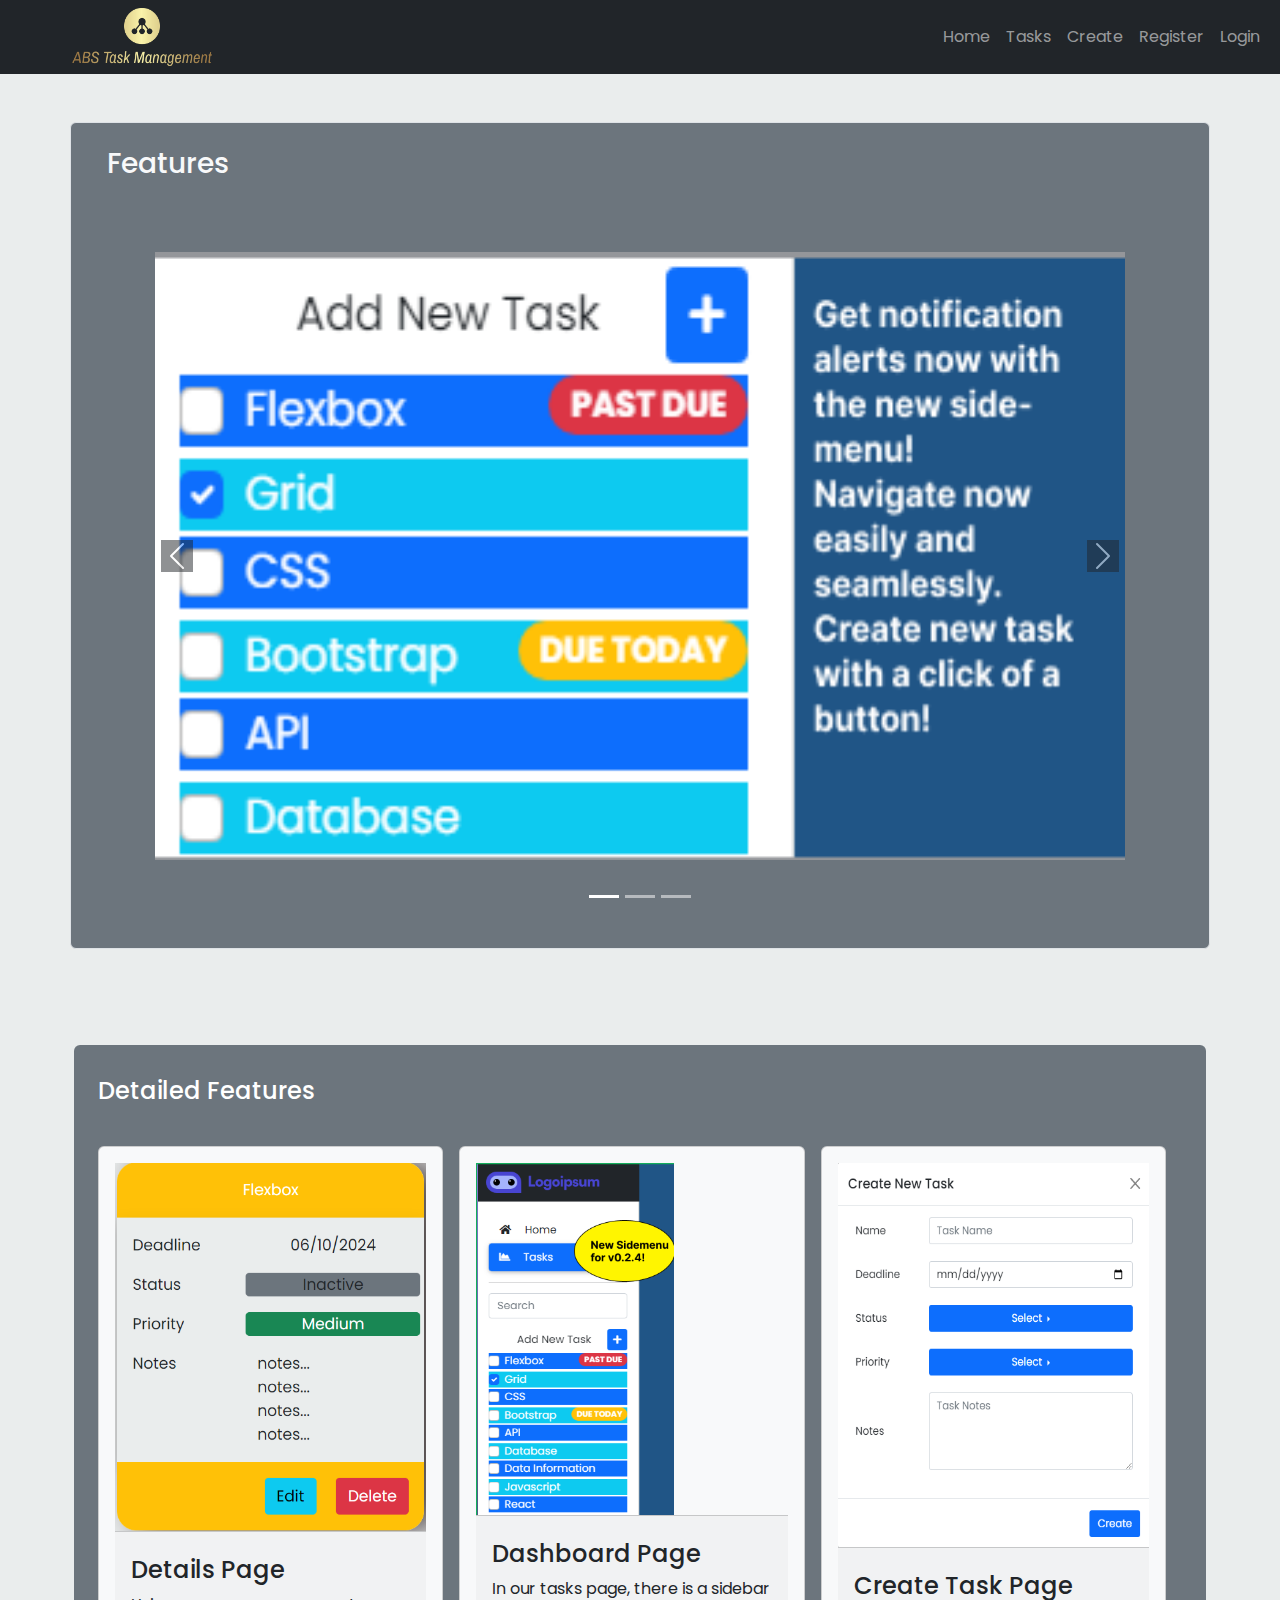
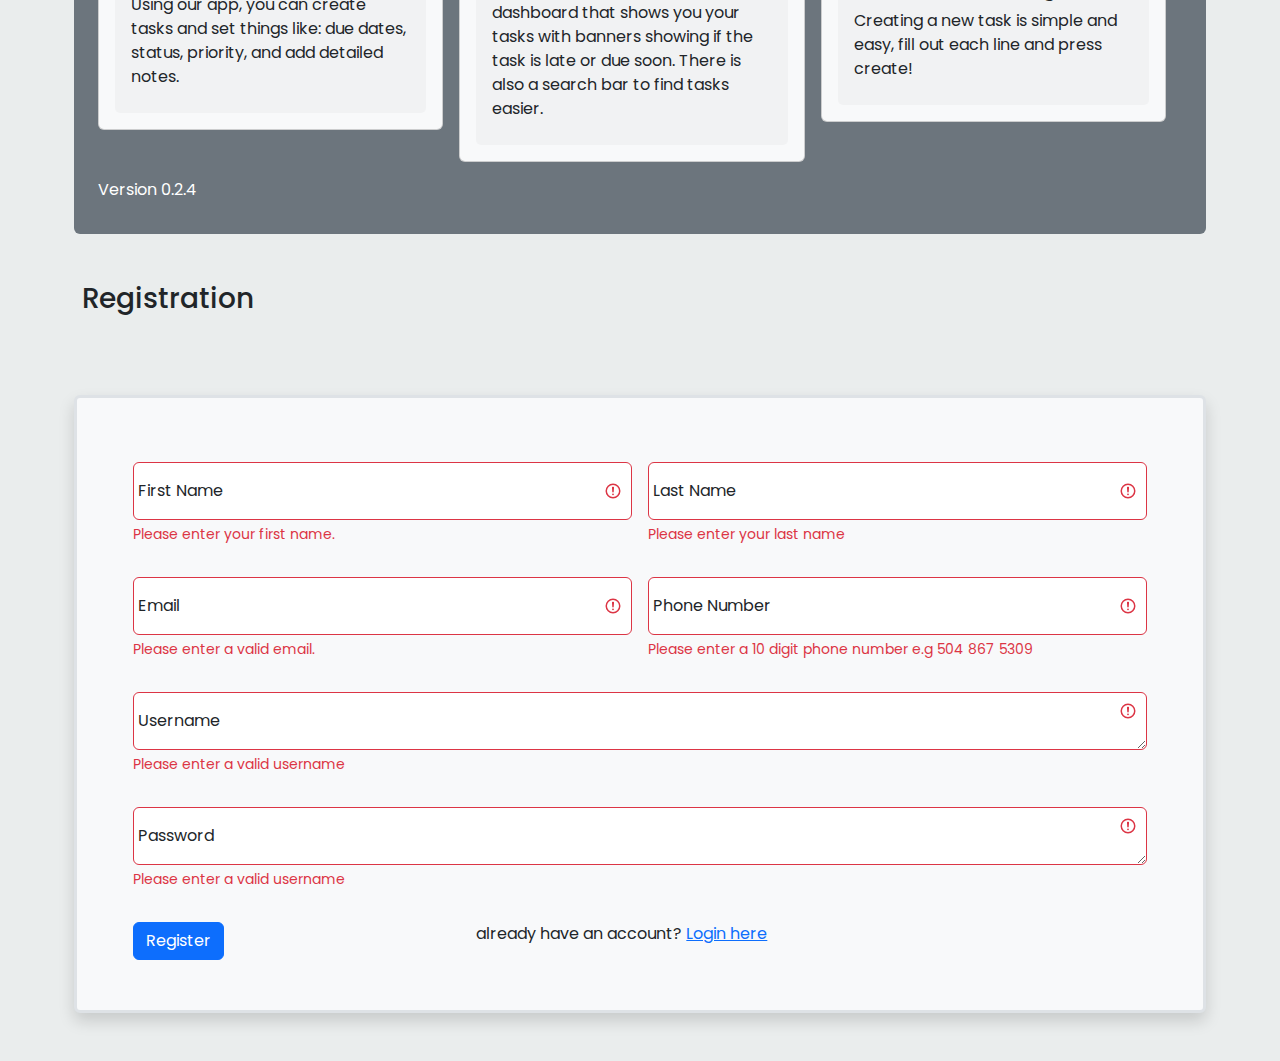
<file: home.html>
<!DOCTYPE html>
<html lang="en">
<head>
<meta charset="UTF-8">
<meta name="viewport" content="width=device-width, initial-scale=1.0">
<meta http-equiv="X-UA-Compatible" content="ie=edge">
<meta name="Description" content="Home Page"/>
<link rel="stylesheet" href="https://cdnjs.cloudflare.com/ajax/libs/twitter-bootstrap/5.1.0/css/bootstrap.min.css">
<link rel="stylesheet" href="https://cdnjs.cloudflare.com/ajax/libs/font-awesome/5.15.4/css/all.min.css">
<link rel="stylesheet" href="./static/style.css">
<title>Home</title>
</head>
<body>
    <nav class="navbar navbar-expand-lg navbar-dark bg-dark">
        <div class="container-fluid">
          <img src="./image/abs-task-management-high-resolution-logo-transparent (1).png" style="width: 140px; margin-left:60px">
          <button class="navbar-toggler" type="button" data-bs-toggle="collapse" data-bs-target="#navbarNav" aria-controls="navbarNav" aria-expanded="false" aria-label="Toggle navigation">
            <span class="navbar-toggler-icon"></span>
          </button>
          <div class="collapse navbar-collapse" id="navbarNav">
            <ul class="navbar-nav ms-auto">
              <li class="nav-item">
                <a class="nav-link" aria-current="page" href="#">Home</a>
              </li>
              <li class="nav-item">
                <a class="nav-link" href="./login.html">Tasks</a>
              </li>
              <li class="nav-item">
                <a class="nav-link" href="./login.html">Create</a>
              </li>
              <li class="nav-item">
                <a class="nav-link" href="#Registration">Register</a>
              </li>
              <li class="nav-item">
                <a class="nav-link" href="./login.html">Login</a>
            </ul>
          </div>
        </div>
    </nav>
    <main class="container my-5">
      <section class="row bg-secondary rounded border p-4 my-5" id="slideshow">
        <h3 class="text-light">Features</h3>

        <div id="carouselAutoplaying" class="carousel slide" data-bs-ride="carousel">
            <div class="carousel-indicators">
                <button type="button" data-bs-target="#carouselCaptions" data-bs-slide-to="0" class="active" aria-current="true" aria-label="Slide 1"></button>
                <button type="button" data-bs-target="#carouselCaptions" data-bs-slide-to="1" aria-label="Slide 2"></button>
                <button type="button" data-bs-target="#carouselCaptions" data-bs-slide-to="2" aria-label="Slide 3"></button>
            </div>
            <div class="carousel-inner">
                <div class="carousel-item active p-5 my-3">
                    <a href="#Create" target="_blank"><img src="./image/carousel_dashboard.png" class="d-block w-100" style="height: 38rem;" alt="Carousel Item"></a>
                </div>
                <div class="carousel-item p-5 my-3">
                    <a href="#Create" target="_blank"><img src="./image/carousel_detail.png" class="d-block w-100" style="height: 38rem;" alt="Carousel Item"></a>
                </div>
                <div class="carousel-item p-5 my-3">
                    <a href="#Create" target="_blank"><img src="./image/create_tasks.png" class="d-block w-100" style="height: 38rem;" alt="Carousel Item"></a>
                </div>
            </div>
            <button class="carousel-control-prev" type="button" data-bs-target="#carouselAutoplaying" data-bs-slide="prev">
                <span class="carousel-control-prev-icon bg-dark" aria-hidden="true"></span>
                <span class="visually-hidden">Previous</span>
            </button>
            <button class="carousel-control-next" type="button" data-bs-target="#carouselAutoplaying" data-bs-slide="next">
                <span class="carousel-control-next-icon bg-dark" aria-hidden="true"></span>
                <span class="visually-hidden">Next</span>
            </button>
        </div>
      </section>
      <div class="dropdown-divider bg-primary my-5"></div>
      <section class="row bg-secondary rounded text-white p-3 my-5 g-3">
        <h4 class="text-">Detailed Features</h4>
        <div class="row row-cols-1 row-cols-md-3 g-3">
            <div class="col-12 col-md-4">
                <div class="card bg-light">
                    <div class="card-body">
                      <blockquote class="blockquote mb-0">
                        <p><a href="" target="_blank"><img src="./image/detail.png" class="d-block img-fluid"  style="height: 23rem;" alt="Feature"></a></p>
                      </blockquote>
                      <div class="card-footer pt-4">
                        <h4 class="text-dark">Details Page</h4>
                        <p class="text-dark">Using our app, you can create tasks and set things like: due dates, status, priority, and add detailed notes. </p>
                      </div>
                    </div>
                  </div>
                </div>
                
                <div class="col-12 col-md-4">
                <div class="card bg-light">
                    <div class="card-body">
                      <blockquote class="blockquote mb-0">
                        <p><a href="#" target="_blank"><img src="./image/dashboard.png" class="d-block img-fluid" style="height: 22rem;" alt="Feature"></a></p>
                      </blockquote>
                      <div class="card-footer pt-4">
                        <h4 class="text-dark">Dashboard Page</h4>
                        <p class="text-dark">In our tasks page, there is a sidebar dashboard that shows you your tasks with banners showing if the task is late or due soon. There is also a search bar to find tasks easier.</p>
                      </div>
                    </div>
                  </div>
                  </div>
                
                <div class="col-12 col-md-4">
                <div class="card bg-light">
                    <div class="card-body">
                      <blockquote class="blockquote mb-0">
                        <p><a href="#" target="_blank"><img src="./image/create_tasks.png" class="d-block img-fluid" style="height: 24rem;" alt="Feature"></a></p>
                      </blockquote>
                      <div class="card-footer pt-4">
                        <h4 class="text-dark">Create Task Page</h4>
                        <p class="text-dark">Creating a new task is simple and easy, fill out each line and press create!</p>
                      </div>
                    </div>
                  </div>
                </div>
            </div>   
        </div>
        <p>Version 0.2.4</p>
      </section>
      
      <section>
        <h3 id="Registration">Registration</h3>
        <div class="dropdown-divider bg-primary my-5"></div>
        <form onSubmit="handleSubmit" class="row g-3 bg-light p-5 border rounded border-3 shadow was-validated" novalidate>
            <div class="form-floating col-12 col-md-6 mb-3">
                <input type="text" class="form-control" id="first" name="first" pattern="[A-Za-z]{2,}" placeholder="john" required>
                <label for="first name">First Name</label>
                <div class="valid-feedback">Looks good!</div>
                <div class="invalid-feedback">Please enter your first name.</div>
              </div>
            <div class="form-floating col-12 col-md-6 mb-3">
                <input type="text" class="form-control" id="last" name="last" pattern="[A-Za-z]{2,}" placeholder="joe" required>
                <label for="last name">Last Name</label>
                <div class="valid-feedback">Looks good!</div>
                <div class="invalid-feedback">Please enter your last name</div>
              </div>
            <div class="form-floating col-12 col-md-6 mb-3">
                <input type="email" class="form-control" id="email" name="email" pattern="[\w]+@[\w]+[.][a-z]{2,3}" placeholder="name@example.com" required>
                <label for="email">Email</label>
                <div class="valid-feedback">Looks good!</div>
                <div class="invalid-feedback">Please enter a valid email.</div>
              </div>
            <div class="form-floating col-12 col-md-6 mb-3">
                <input type="tel" class="form-control" id="phone" name="phone" pattern="[\d]{3} [\d]{3} [\d]{4}" placeholder="504 877 5309" required>
                <label for="phone">Phone Number</label>
                <div class="valid-feedback">Looks good!</div>
                <div class="invalid-feedback">Please enter a 10 digit phone number e.g 504 867 5309</div>
              </div>
            <div class="form-floating col-12 mb-3">
                <textarea  class="form-control" id="username" name="username" pattern="[A-Za-z]+ [A-Za-z]+" placeholder="johndoe" required></textarea>
                <label for="username">Username</label>
                <div class="valid-feedback">Looks good!</div>
                <div class="invalid-feedback">Please enter a valid username</div>
              </div>
            <div class="form-floating col-12 mb-3">
                <textarea  class="form-control" id="password" name="password" pattern="[\w]" placeholder="sneakyjoe123" required></textarea>
                <label for="password">Password</label>
                <div class="valid-feedback">Looks good!</div>
                <div class="invalid-feedback">Please enter a valid username</div>
              </div>
              <div class="col-md-4">
                <a href="./logged_in_home_edit.html"> <button type="button" class="btn btn-primary">Register</button></a>
              </div>
              <div class="col-md-4">
                <p>already have an account? <a href="./login.html">Login here</a></p>
              </div>
            </form>
      </section>
    </main>


<script src="https://cdnjs.cloudflare.com/ajax/libs/popper.js/2.9.2/umd/popper.min.js"></script>
<script src="https://cdnjs.cloudflare.com/ajax/libs/twitter-bootstrap/5.1.0/js/bootstrap.min.js"></script>
</body>
</html>
</file>
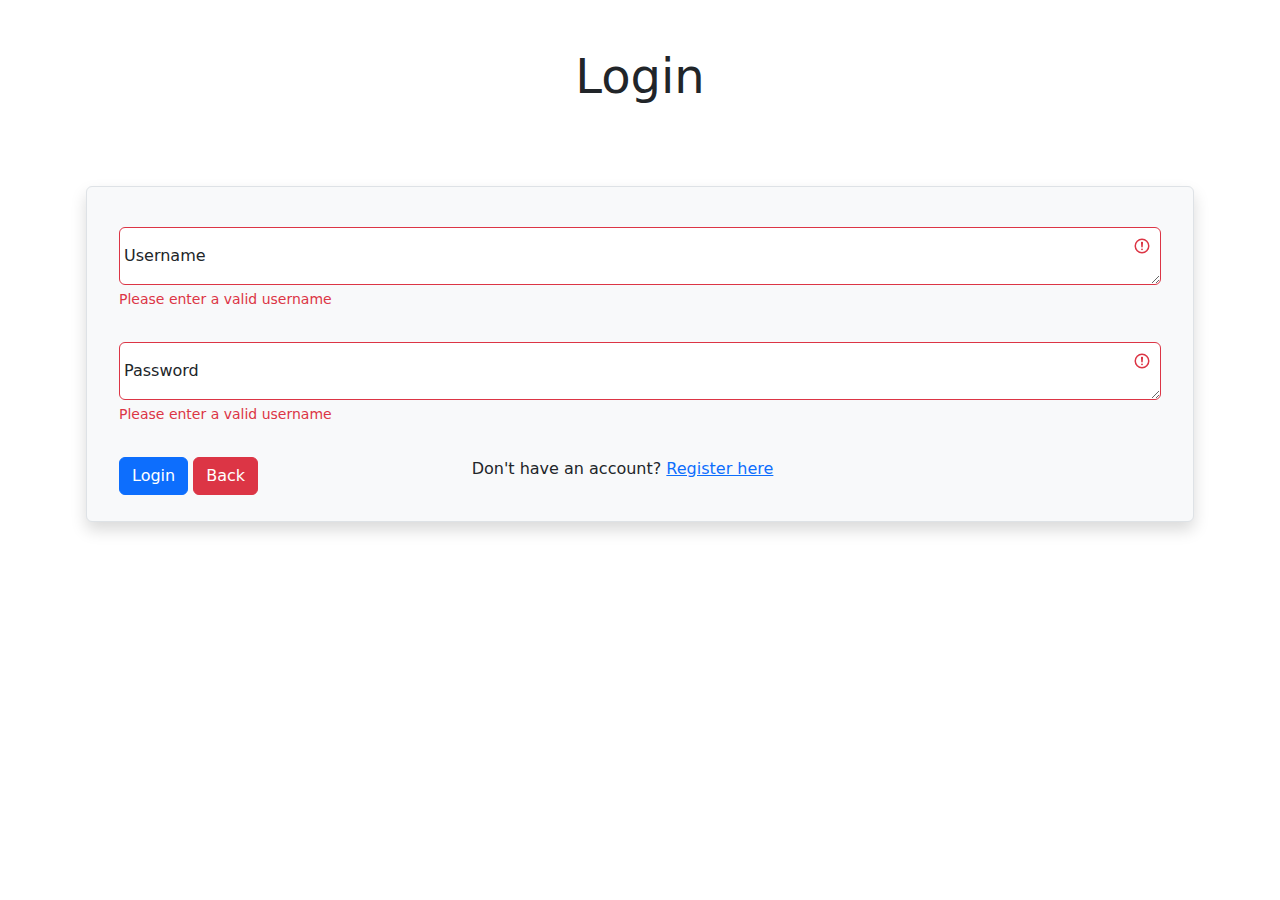
<file: login.html>
<!DOCTYPE html>
<html lang="en">
<head>
<meta charset="UTF-8">
<meta name="viewport" content="width=device-width, initial-scale=1.0">
<meta http-equiv="X-UA-Compatible" content="ie=edge">
<meta name="Description" content="Enter your description here"/>
<link rel="stylesheet" href="https://cdnjs.cloudflare.com/ajax/libs/twitter-bootstrap/5.1.0/css/bootstrap.min.css">
<link rel="stylesheet" href="https://cdnjs.cloudflare.com/ajax/libs/font-awesome/5.15.4/css/all.min.css">
<title>Login</title>
</head>
<body>
    
    <main class="container my-5 g-5">
        <h1 class="display-5 text-center">Login</h1>
        <div class="dropdown-divider bg-info my-5"></div>
        <form onSubmit="handleSubmit" class="row g-3 bg-light p-4 border rounded shadow was-validated" novalidate>
            <div class="form-floating col-12 mb-3">
                <textarea  class="form-control" id="username" name="username" pattern="[A-Za-z]+ [A-Za-z]+" placeholder="johndoe" required></textarea>
                <label for="username">Username</label>
                <div class="valid-feedback">Looks good!</div>
                <div class="invalid-feedback">Please enter a valid username</div>
              </div>
            <div class="form-floating col-12 mb-3">
                <textarea  class="form-control" id="password" name="password" pattern="[\w]" placeholder="sneakyjoe123" required></textarea>
                <label for="password">Password</label>
                <div class="valid-feedback">Looks good!</div>
                <div class="invalid-feedback">Please enter a valid username</div>
              </div>
              <div class="col-md-4">
                <a href="./tasks.html"><button type="button" class="btn btn-primary">Login</button></a>
              <a href="./index.html"><button type="button" class="btn btn-danger">Back</button></a>
              </div>
            </div>
            <div class="col-md-4">
                <p>Don't have an account? <a href="./index.html#Registration">Register here</a></p>
              </div>
          </form>
    </main>

<script src="https://cdnjs.cloudflare.com/ajax/libs/popper.js/2.9.2/umd/popper.min.js"></script>
<script src="https://cdnjs.cloudflare.com/ajax/libs/twitter-bootstrap/5.1.0/js/bootstrap.min.js"></script>
</body>
</html>
</file>
<file: static/style.css>
@import url('https://fonts.googleapis.com/css2?family=Poppins:ital,wght@0,100;0,200;0,300;0,400;0,500;0,600;0,700;0,800;0,900;1,100;1,200;1,300;1,400;1,500;1,600;1,700;1,800;1,900&display=swap');

* {
    margin: 0;
    padding: 0;
    box-sizing: border-box;
    font-family: 'Poppins', sans-serif;
}

body {
    background-color: #EAEDED;
}
.img-fluid {
    width: auto;
    height: auto;
    max-width: auto;
}

.sidebar {
    position: fixed;
    top: 0;
    bottom: 0;
    left: 0;
    padding: 84px 0 0; /* Height of navbar */
    box-shadow: 0 2px 5px 0 rgb(0 0 0 / 5%), 0 2px 10px 0 rgb(0 0 0 / 5%);
    width: 240px;
    background:#EAEDED;
    z-index: 1;
}

.sidebar .active {
    border-radius: 5px;
    box-shadow: 0 2px 5px 0 rgb(0 0 0 / 16%), 0 2px 10px 0 rgb(0 0 0 / 12%);
}

#showSidebar {
  position: fixed;
  top: 84px;
}

#navhover {
    margin: 0;
    padding: 0;
    /* transform: translate(-50%, -50%); */
  }

#navhover > li {
  position: relative;
  list-style: none;
}

#navhover > li > a {
    width: 40px;
    height: 40px;
    padding: 0;
    margin-left: 25px;
    margin-right: 40px;
    background: #333;
    border-radius: 50%;
    color: #666;
    transition: .5s;
    display: flex;
    align-items: center;
    justify-content: center;
    position: relative;
    
    
  }

#navhover > li > a img {
  width: 100%; /* Adjust as needed to fit the circle */
  height: auto;
  border-radius: 50%;
  margin-left: 12px;
}

#navhover > li > a::before {
    content: '';
    position: absolute;
    top: 0;
    left: 0;
    width: 100%;
    height: 100%;
    border-radius: 50%;
    background: #ffee10;
    
    transition: .5s;
    transform: scale(.9);
    z-index: -1;
  }
  
#navhover > li > a:hover::before {
    transform: scale(1.1);
    box-shadow: 0 0 15px #ffee10;
  }
  
#navhover > li > a:hover {
    color: #ffee10;
    box-shadow: 0 0 5px #ffee10;
    text-shadow: 0 0 5px #ffee10;
  }

  main {
    margin-left: 0px;
    margin-top: 84px;
  }
  
  @media only screen and (min-width: 992px){
    main {
      margin-left: 260px;
    }
    
    body {
      margin: 0;
      padding: 0;
    }

  }

.taskcard {
  width: 20rem;
  border-radius: 20px;
  box-shadow: 1em 0 2em rgb(71, 61, 61);
}

.task-header {
  border-top-left-radius: 20px;
  border-top-right-radius: 20px;
}

.task-footer {
  border-bottom-left-radius: 20px;
  border-bottom-right-radius: 20px;
}

.notebox {
  height: 96px;
  overflow-y: auto;
}

.droptag {
  transform: translateY(-2px);
}
</file>
